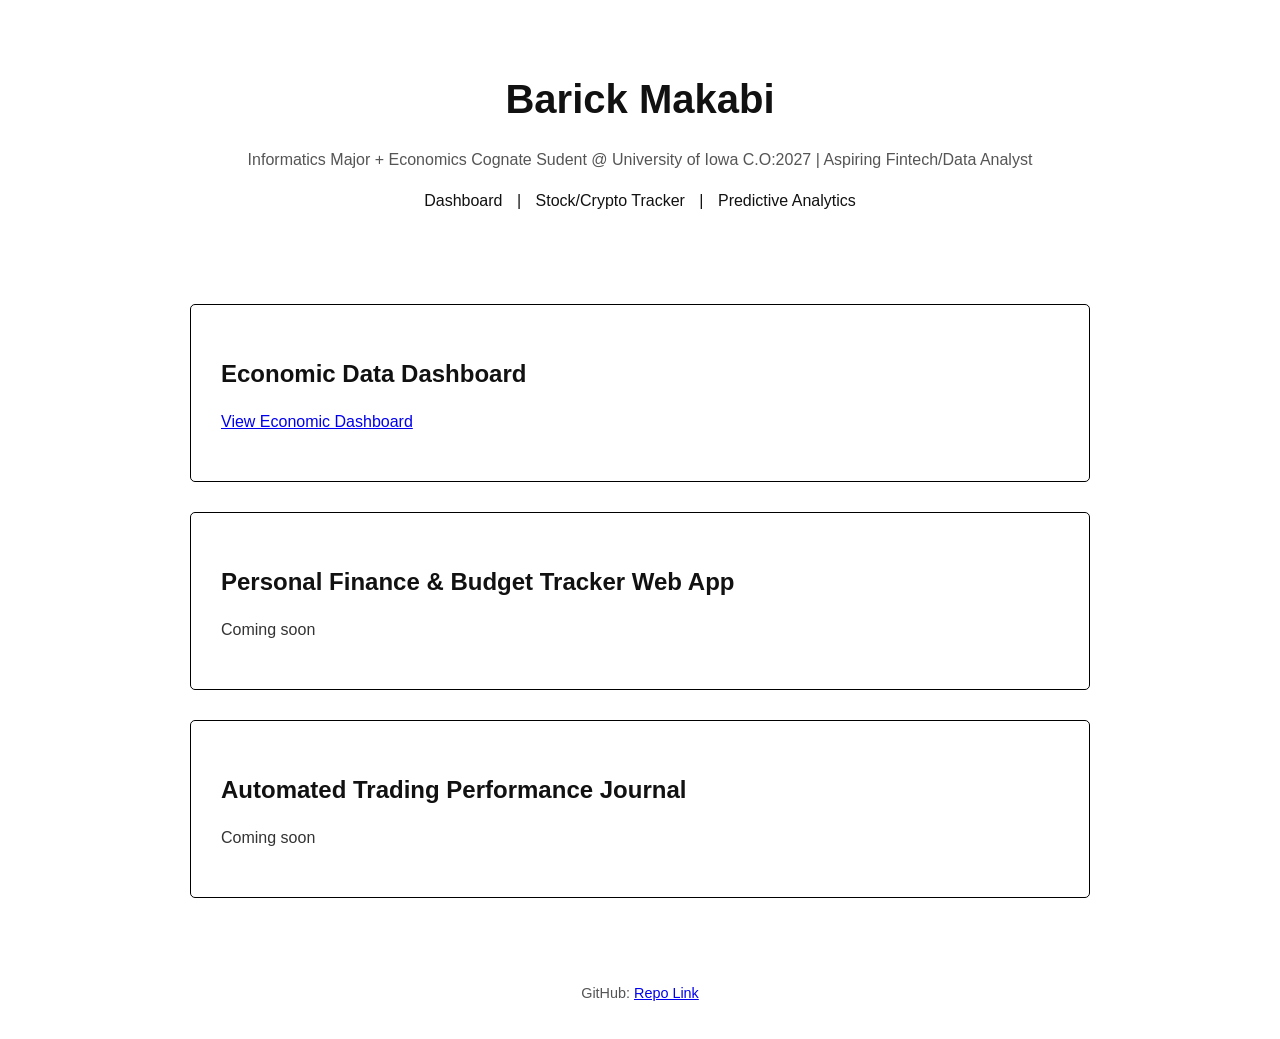
<file: index.html>
<!DOCTYPE html>
<html lang="en">
  <head>
    <meta charset="UTF-8">
    <title>Barick Makabi Portfolio</title>
    <link rel="stylesheet" href="css/style.css">
  </head>
  <body>
    <header>
      <h1>Barick Makabi</h1>
      <p>Informatics Major + Economics Cognate Sudent @ University of Iowa C.O:2027 | Aspiring Fintech/Data Analyst</p>
      <nav>
        <a href="#dashboard">Dashboard</a> |
        <a href="#tracker">Stock/Crypto Tracker</a> |
        <a href="#calendar">Predictive Analytics</a>
      </nav>
    </header>

    <main>
      <section id="dashboard">
        <h2>Economic Data Dashboard</h2>
        <p><a href="Economics-Dashboard (1).html">
    View Economic Dashboard
</a></p>
      </section>

      <section id="tracker">
        <h2>Personal Finance & Budget Tracker Web App</h2>
        <p>Coming soon </p>
      </section>

      <section id="calendar">
        <h2>Automated Trading Performance Journal</h2>
        <p>Coming soon</p>
      </section>
    </main>

    <footer>
      <p>GitHub: <a href="https://github.com/yourusername/portfolio">Repo Link</a></p>
    </footer>
  </body>
</html>
</file>
<file: css/style.css>
a:hover {
    color: red;
    text-decoration: underline;
}
body {
font-family: Arial, sans-serif;
background-color: #ffffff;
color: #111111;
line-height: 1.6;
margin: 0;
padding: 0 20px;
}

/* Header */
header {
text-align: center;
padding: 40px 0;
}

header h1 {
font-size: 2.5em;
margin-bottom: 5px;
}

header p {
font-size: 1em;
color: #555555;
}

/* Navigation */
nav a {
color: #111111;
text-decoration: none;
margin: 0 10px;
font-weight: 500;
}

nav a:hover {
color: #0077cc;
}

/* Main Sections with thin borders */
main {
max-width: 900px;
margin: 50px auto;
}

section {
padding: 30px;
margin-bottom: 30px;
border: 1px solid #000000; /* Thin black border */
border-radius: 5px; /* Slight rounding for style */
}

section h2 {
font-size: 1.5em;
margin-bottom: 10px;
}

section p {
font-size: 1em;
color: #333333;
}

/* Footer */
footer {
text-align: center;
padding: 20px 0;
font-size: 0.9em;
color: #555555;
}

/* Responsive */
@media (max-width: 768px) {
nav a {
display: block;
margin: 5px 0;
}
}
</file>
